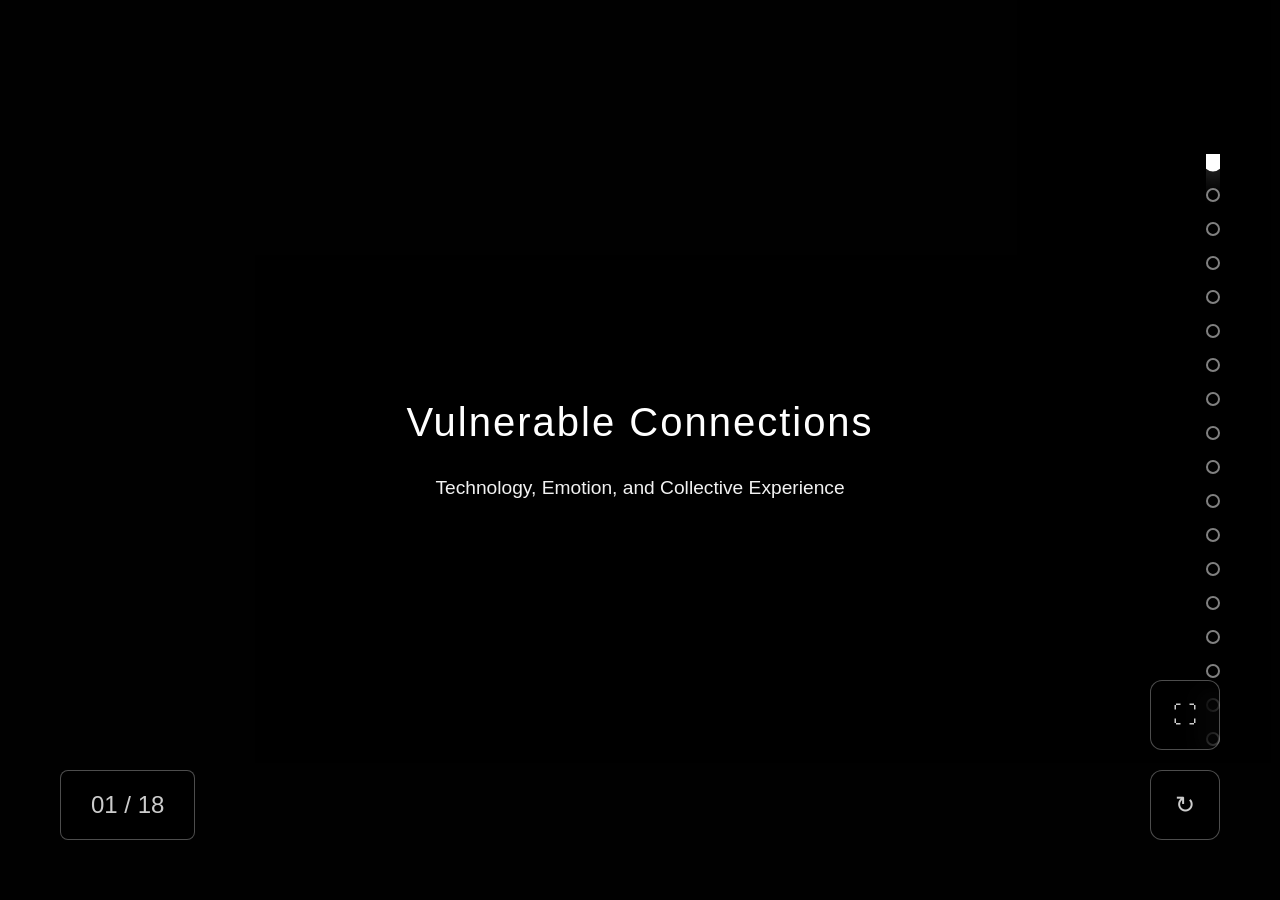
<file: final_presentation/index.html>
<!DOCTYPE html>
<html lang="en">
<head>
    <meta charset="UTF-8">
    <meta name="viewport" content="width=device-width, initial-scale=1.0">
    <title>Vulnerable Connections - Presentation</title>
    <link rel="stylesheet" href="style.css">
</head>
<body>
    <!-- Content will be loaded from content.md file -->
    
    <div class="viewport">
        <div class="world">
            <div class="blur-overlay"></div>

            <div class="section section-1" data-section="1"><div class="section-content"></div></div>
            <div class="section section-2" data-section="2"><div class="section-content"></div></div>
            <div class="section section-3" data-section="3"><div class="section-content"></div></div>
            <div class="section section-4" data-section="4"><div class="section-content"></div></div>
            <div class="section section-5" data-section="5"><div class="section-content"></div></div>
            <div class="section section-6" data-section="6"><div class="section-content"></div></div>
            <div class="section section-7" data-section="7"><div class="section-content"></div></div>
            <div class="section section-8" data-section="8"><div class="section-content"></div></div>
            <div class="section section-9" data-section="9"><div class="section-content"></div></div>
            <div class="section section-10" data-section="10"><div class="section-content"></div></div>
            <div class="section section-11" data-section="11"><div class="section-content"></div></div>
            <div class="section section-12" data-section="12"><div class="section-content"></div></div>
            <div class="section section-13" data-section="13"><div class="section-content"></div></div>
            <div class="section section-14" data-section="14"><div class="section-content"></div></div>
            <div class="section section-15" data-section="15"><div class="section-content"></div></div>
            <div class="section section-16" data-section="16"><div class="section-content"></div></div>
            <div class="section section-17" data-section="17"><div class="section-content"></div></div>
            <div class="section section-18" data-section="18"><div class="section-content"></div></div>
        </div>
    </div>

    <div class="nav-indicators">
        <div class="indicator active" data-section="1"></div>
        <div class="indicator" data-section="2"></div>
        <div class="indicator" data-section="3"></div>
        <div class="indicator" data-section="4"></div>
        <div class="indicator" data-section="5"></div>
        <div class="indicator" data-section="6"></div>
        <div class="indicator" data-section="7"></div>
        <div class="indicator" data-section="8"></div>
        <div class="indicator" data-section="9"></div>
        <div class="indicator" data-section="10"></div>
        <div class="indicator" data-section="11"></div>
        <div class="indicator" data-section="12"></div>
        <div class="indicator" data-section="13"></div>
        <div class="indicator" data-section="14"></div>
        <div class="indicator" data-section="15"></div>
        <div class="indicator" data-section="16"></div>
        <div class="indicator" data-section="17"></div>
        <div class="indicator" data-section="18"></div>
    </div>

    <div class="controls">
        <button class="control-btn" id="fullscreen" title="Fullscreen">⛶</button>
        <button class="control-btn" id="reset" title="Reset">↻</button>
    </div>

    <div class="progress">
        <span id="current-section">01</span> / <span>18</span>
    </div>

    <script src="script.js"></script>
</body>
</html>
</file>
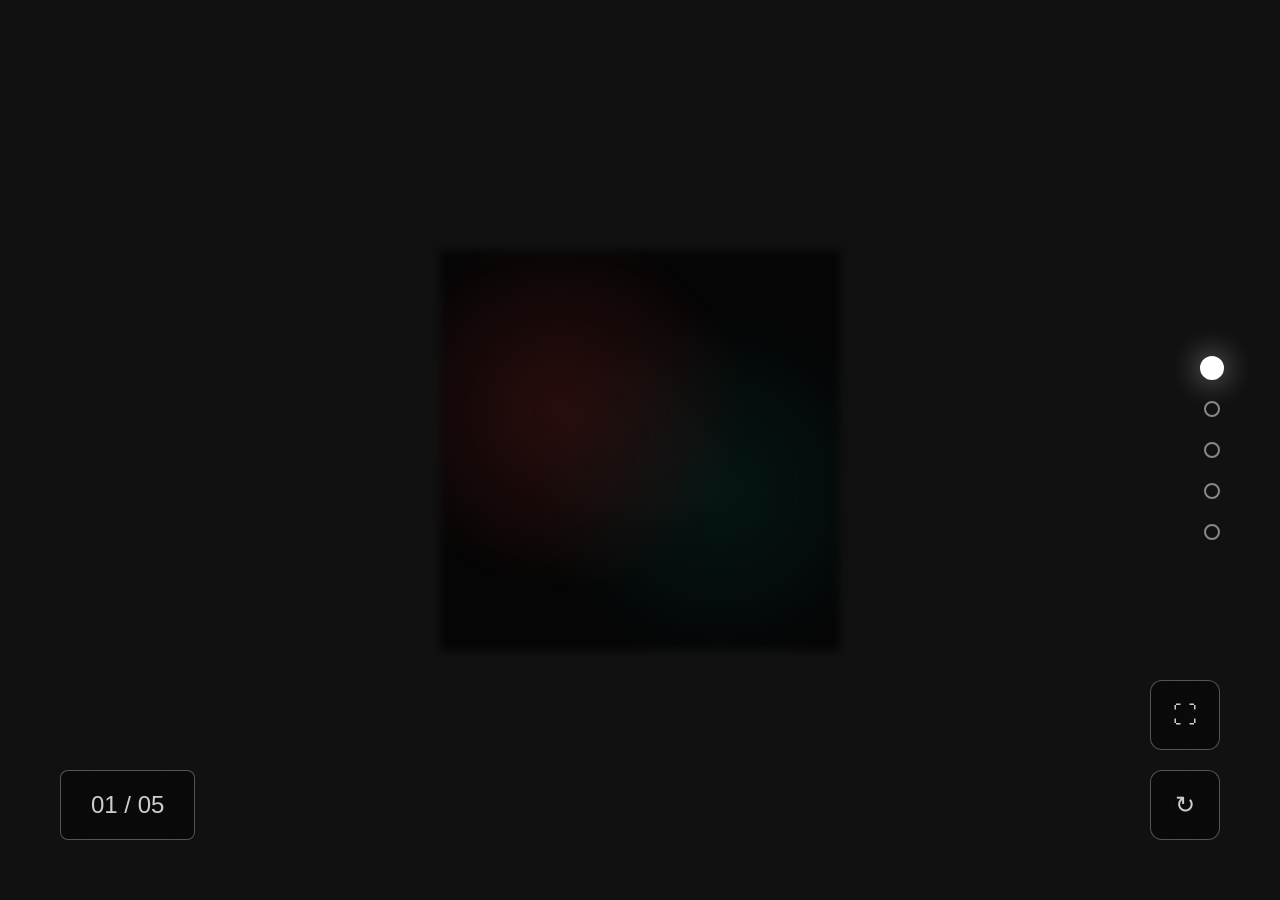
<file: final_presentation/final_presentation.html>
<!DOCTYPE html>
<html lang="en">
<head>
    <meta charset="UTF-8">
    <meta name="viewport" content="width=device-width, initial-scale=1.0">
    <title>Zoom Presentation</title>
    <style>
        * {
            margin: 0;
            padding: 0;
            box-sizing: border-box;
        }

        body {
            font-family: 'Helvetica Neue', Arial, sans-serif;
            overflow: hidden;
            background: #000;
            color: #fff;
            height: 100vh;
            cursor: none;
        }

        /* Main viewport container */
        .viewport {
            position: fixed;
            top: 0;
            left: 0;
            width: 100%;
            height: 100%;
            perspective: 1000px;
            background: #111;
        }

        /* Background world container */
        .world {
            position: absolute;
            top: 50%;
            left: 50%;
            width: 4000px;
            height: 4000px;
            transform-origin: center center;
            transform: translate(-50%, -50%) scale(0.1);
            transition: transform 2s cubic-bezier(0.25, 0.46, 0.45, 0.94);
            background:
                radial-gradient(circle at 30% 40%, rgba(255, 107, 107, 0.3) 0%, transparent 50%),
                radial-gradient(circle at 70% 60%, rgba(78, 205, 196, 0.2) 0%, transparent 50%),
                url('https://images.unsplash.com/photo-1544005313-94ddf0286df2?w=1600&h=1200&fit=crop&crop=faces');
            background-size: 100% 100%, 100% 100%, cover;
            background-position: center;
            filter: blur(50px) saturate(1.5) brightness(0.8);
        }

        /* Blur overlay for out-of-focus state */
        .blur-overlay {
            position: absolute;
            top: 0;
            left: 0;
            width: 100%;
            height: 100%;
            background: rgba(0, 0, 0, 0.7);
            backdrop-filter: blur(30px);
            opacity: 1;
            transition: all 2s ease;
        }

        /* Section containers positioned in the world */
        .section {
            position: absolute;
            width: 800px;
            height: 600px;
            border: 3px solid rgba(255, 255, 255, 0.9);
            border-radius: 12px;
            background: rgba(0, 0, 0, 0.1);
            backdrop-filter: blur(2px);
            opacity: 0;
            transition: all 1.5s ease;
            display: flex;
            align-items: center;
            justify-content: center;
            box-shadow:
                0 0 0 5000px rgba(0, 0, 0, 0.3),
                inset 0 0 60px rgba(255, 255, 255, 0.1);
        }

        .section.active {
            opacity: 1;
            background: rgba(0, 0, 0, 0.05);
            border-color: rgba(255, 255, 255, 1);
            box-shadow:
                0 0 0 5000px rgba(0, 0, 0, 0.8),
                inset 0 0 60px rgba(255, 255, 255, 0.2),
                0 20px 60px rgba(0, 0, 0, 0.5);
        }

        /* Section positioning */
        .section-1 { top: 1700px; left: 1600px; }
        .section-2 { top: 800px; left: 800px; }
        .section-3 { top: 2400px; left: 2800px; }
        .section-4 { top: 1200px; left: 2600px; }
        .section-5 { top: 2800px; left: 1000px; }

        /* Section content */
        .section-content {
            text-align: center;
            padding: 60px;
            max-width: 600px;
            transform: scale(0.8);
            opacity: 0;
            transition: all 1s ease 0.5s;
        }

        .section.active .section-content {
            transform: scale(1);
            opacity: 1;
        }

        .section-content h1 {
            font-size: 4rem;
            font-weight: 200;
            margin-bottom: 30px;
            letter-spacing: 3px;
            color: #fff;
            text-shadow: 0 2px 20px rgba(0, 0, 0, 0.8);
        }

        .section-content p {
            font-size: 1.8rem;
            line-height: 1.6;
            font-weight: 300;
            color: rgba(255, 255, 255, 0.95);
            text-shadow: 0 1px 10px rgba(0, 0, 0, 0.6);
        }

        /* World zoom states */
        .world.zoomed-1 {
            transform: translate(-50%, -50%) translate(-1600px, -1700px) scale(0.8);
            filter: blur(0px) saturate(1.2) brightness(1);
        }
        .world.zoomed-2 {
            transform: translate(-50%, -50%) translate(-800px, -800px) scale(0.85);
            filter: blur(0px) saturate(1.3) brightness(1.1);
        }
        .world.zoomed-3 {
            transform: translate(-50%, -50%) translate(-2800px, -2400px) scale(0.75);
            filter: blur(0px) saturate(1.1) brightness(0.9);
        }
        .world.zoomed-4 {
            transform: translate(-50%, -50%) translate(-2600px, -1200px) scale(0.82);
            filter: blur(0px) saturate(1.4) brightness(1.2);
        }
        .world.zoomed-5 {
            transform: translate(-50%, -50%) translate(-1000px, -2800px) scale(0.78);
            filter: blur(0px) saturate(1.2) brightness(1);
        }

        /* Blur overlay states */
        .blur-overlay.focused {
            opacity: 0;
            backdrop-filter: blur(0px);
        }

        /* Navigation UI */
        .nav-indicators {
            position: fixed;
            right: 60px;
            top: 50%;
            transform: translateY(-50%);
            z-index: 1000;
            display: flex;
            flex-direction: column;
            gap: 25px;
        }

        .indicator {
            width: 16px;
            height: 16px;
            border-radius: 50%;
            border: 2px solid rgba(255, 255, 255, 0.5);
            background: transparent;
            cursor: pointer;
            transition: all 0.4s ease;
        }

        .indicator.active {
            background: rgba(255, 255, 255, 1);
            border-color: rgba(255, 255, 255, 1);
            transform: scale(1.5);
            box-shadow: 0 0 20px rgba(255, 255, 255, 0.6);
        }

        .indicator:hover {
            border-color: rgba(255, 255, 255, 0.8);
            transform: scale(1.2);
        }

        /* Control buttons */
        .controls {
            position: fixed;
            bottom: 60px;
            right: 60px;
            z-index: 1000;
            display: flex;
            flex-direction: column;
            gap: 20px;
        }

        .control-btn {
            width: 70px;
            height: 70px;
            border-radius: 12px;
            border: 1px solid rgba(255, 255, 255, 0.3);
            background: rgba(0, 0, 0, 0.4);
            backdrop-filter: blur(15px);
            color: rgba(255, 255, 255, 0.8);
            cursor: pointer;
            display: flex;
            align-items: center;
            justify-content: center;
            transition: all 0.4s ease;
            font-size: 24px;
        }

        .control-btn:hover {
            background: rgba(255, 255, 255, 0.1);
            border-color: rgba(255, 255, 255, 0.6);
            color: rgba(255, 255, 255, 1);
            transform: scale(1.1);
        }

        /* Progress indicator */
        .progress {
            position: fixed;
            bottom: 60px;
            left: 60px;
            z-index: 1000;
            color: rgba(255, 255, 255, 0.8);
            font-size: 1.5rem;
            font-weight: 300;
            background: rgba(0, 0, 0, 0.4);
            backdrop-filter: blur(15px);
            padding: 20px 30px;
            border-radius: 8px;
            border: 1px solid rgba(255, 255, 255, 0.3);
        }

        /* Transition states */
        .transitioning .world {
            transition-duration: 2.5s;
        }

        .transitioning .blur-overlay {
            transition-duration: 2.5s;
        }

        /* Zoom out state */
        .world.zoom-out {
            transform: translate(-50%, -50%) scale(0.05);
            filter: blur(80px) saturate(2) brightness(0.6);
        }

        .blur-overlay.zoom-out {
            opacity: 1;
            backdrop-filter: blur(50px);
        }
    </style>
</head>
<body>
    <div class="viewport">
        <!-- World container with all sections -->
        <div class="world">
            <div class="blur-overlay"></div>

            <!-- Section 1 -->
            <div class="section section-1" data-section="1">
                <div class="section-content">
                    <h1>Perception</h1>
                    <p>Perception is a journey through light and shadow, where <strong>identity meets abstraction</strong>. Vision thrives beyond the tangible realm, transforming raw sensory data into meaningful narrative.</p>
                </div>
            </div>

            <!-- Section 2 -->
            <div class="section section-2" data-section="2">
                <div class="section-content">
                    <h1>Essence</h1>
                    <p>Transcending physical boundaries and embracing the <strong>pure essence of movement</strong> through space and time. Dance becomes a universal language that speaks through gesture and form.</p>
                </div>
            </div>

            <!-- Section 3 -->
            <div class="section section-3" data-section="3">
                <div class="section-content">
                    <h1>Philosophy</h1>
                    <p>Through <strong>creative expression</strong>, we discover new dimensions of human connection and artistic interpretation. The best digital art amplifies human experience rather than replacing it.</p>
                </div>
            </div>

            <!-- Section 4 -->
            <div class="section section-4" data-section="4">
                <div class="section-content">
                    <h1>Innovation</h1>
                    <p>Breaking conventional barriers, we <strong>forge new paths</strong> in digital storytelling and immersive experiences. Innovation happens at the intersection of art, technology, and human need.</p>
                </div>
            </div>

            <!-- Section 5 -->
            <div class="section section-5" data-section="5">
                <div class="section-content">
                    <h1>Future</h1>
                    <p>The journey continues as we <strong>explore uncharted territories</strong> of creative possibility and human expression. The future belongs to those who bridge technology and creativity.</p>
                </div>
            </div>
        </div>
    </div>

    <!-- Navigation -->
    <div class="nav-indicators">
        <div class="indicator active" data-section="1"></div>
        <div class="indicator" data-section="2"></div>
        <div class="indicator" data-section="3"></div>
        <div class="indicator" data-section="4"></div>
        <div class="indicator" data-section="5"></div>
    </div>

    <!-- Controls -->
    <div class="controls">
        <button class="control-btn" id="fullscreen" title="Fullscreen">⛶</button>
        <button class="control-btn" id="reset" title="Reset">↻</button>
    </div>

    <!-- Progress -->
    <div class="progress">
        <span id="current-section">01</span> / <span>05</span>
    </div>

    <script>
        class ZoomPresentation {
            constructor() {
                this.currentSection = 1;
                this.totalSections = 5;
                this.isTransitioning = false;
                this.world = document.querySelector('.world');
                this.blurOverlay = document.querySelector('.blur-overlay');
                this.viewport = document.querySelector('.viewport');
                this.init();
            }

            init() {
                this.bindEvents();
                this.showSection(1);
            }

            bindEvents() {
                // Mouse wheel with smooth zoom transition
                window.addEventListener('wheel', (e) => {
                    e.preventDefault();
                    if (this.isTransitioning) return;

                    if (e.deltaY > 0) {
                        this.nextSection();
                    } else {
                        this.prevSection();
                    }
                }, { passive: false });

                // Touch events
                let touchStartY = 0;
                document.addEventListener('touchstart', (e) => {
                    touchStartY = e.touches[0].clientY;
                });

                document.addEventListener('touchend', (e) => {
                    if (this.isTransitioning) return;
                    const touchEndY = e.changedTouches[0].clientY;
                    const diff = touchStartY - touchEndY;

                    if (Math.abs(diff) > 80) {
                        if (diff > 0) {
                            this.nextSection();
                        } else {
                            this.prevSection();
                        }
                    }
                });

                // Keyboard navigation
                document.addEventListener('keydown', (e) => {
                    if (this.isTransitioning) return;

                    switch(e.key) {
                        case 'ArrowDown':
                        case ' ':
                        case 'PageDown':
                            e.preventDefault();
                            this.nextSection();
                            break;
                        case 'ArrowUp':
                        case 'PageUp':
                            e.preventDefault();
                            this.prevSection();
                            break;
                        case 'Home':
                            e.preventDefault();
                            this.showSection(1);
                            break;
                        case 'End':
                            e.preventDefault();
                            this.showSection(this.totalSections);
                            break;
                    }
                });

                // Indicator navigation
                document.querySelectorAll('.indicator').forEach((indicator, index) => {
                    indicator.addEventListener('click', () => {
                        if (this.isTransitioning) return;
                        this.showSection(index + 1);
                    });
                });

                // Control buttons
                document.getElementById('reset').addEventListener('click', () => {
                    this.showSection(1);
                });

                document.getElementById('fullscreen').addEventListener('click', () => {
                    this.toggleFullscreen();
                });
            }

            nextSection() {
                if (this.currentSection < this.totalSections) {
                    this.transitionToSection(this.currentSection + 1);
                }
            }

            prevSection() {
                if (this.currentSection > 1) {
                    this.transitionToSection(this.currentSection - 1);
                }
            }

            transitionToSection(targetSection) {
                this.isTransitioning = true;
                this.viewport.classList.add('transitioning');

                // Phase 1: Zoom out with heavy blur
                this.world.classList.add('zoom-out');
                this.blurOverlay.classList.add('zoom-out');

                // Phase 2: Switch to target section (during heavy blur)
                setTimeout(() => {
                    this.currentSection = targetSection;
                    this.updateUI();

                    // Remove zoom-out and apply target zoom
                    this.world.classList.remove('zoom-out');
                    this.world.className = `world zoomed-${this.currentSection}`;

                    this.blurOverlay.classList.remove('zoom-out');
                    this.blurOverlay.classList.add('focused');
                }, 1000);

                // Phase 3: Complete transition
                setTimeout(() => {
                    this.viewport.classList.remove('transitioning');
                    this.isTransitioning = false;
                }, 2500);
            }

            showSection(sectionNum) {
                if (sectionNum === this.currentSection && !this.isTransitioning) return;

                this.currentSection = sectionNum;

                // Apply zoom transformation
                this.world.className = `world zoomed-${sectionNum}`;
                this.blurOverlay.classList.add('focused');

                this.updateUI();

                // Small delay to ensure smooth transition
                setTimeout(() => {
                    this.isTransitioning = false;
                }, 2000);
            }

            updateUI() {
                // Update sections
                document.querySelectorAll('.section').forEach((section, index) => {
                    if (index === this.currentSection - 1) {
                        section.classList.add('active');
                    } else {
                        section.classList.remove('active');
                    }
                });

                // Update indicators
                document.querySelectorAll('.indicator').forEach((indicator, index) => {
                    if (index === this.currentSection - 1) {
                        indicator.classList.add('active');
                    } else {
                        indicator.classList.remove('active');
                    }
                });

                // Update progress
                document.getElementById('current-section').textContent =
                    this.currentSection.toString().padStart(2, '0');
            }

            toggleFullscreen() {
                if (!document.fullscreenElement) {
                    document.documentElement.requestFullscreen().catch(() => {
                        console.log('Fullscreen not supported');
                    });
                } else {
                    document.exitFullscreen();
                }
            }
        }

        // Initialize presentation
        document.addEventListener('DOMContentLoaded', () => {
            new ZoomPresentation();
        });
    </script>
</body>
</html>
</file>
<file: final_presentation/style.css>
* {
    margin: 0;
    padding: 0;
    box-sizing: border-box;
}

body {
    font-family: 'Helvetica Neue', Arial, sans-serif;
    overflow: hidden;
    background: #000;
    color: #fff;
    height: 100vh;
    cursor: none;
}

/* Main viewport container */
.viewport {
    position: fixed;
    top: 0;
    left: 0;
    width: 100%;
    height: 100%;
    perspective: 1000px;
    background: #111;
}

/* Background world - 슬라이드 컨테이너 */
.world {
    position: absolute;
    top: 0;
    left: 0;
    width: 1800vw; /* 18개 섹션 × 100vw */
    height: 100%;
    background: #111;
    display: flex;
    transition: transform 0.8s ease;
    transform: translateX(0);
}

/* Blur overlay for out-of-focus state */
.blur-overlay {
    position: absolute;
    top: 0;
    left: 0;
    width: 100%;
    height: 100%;
    background: rgba(0, 0, 0, 0.5);
    backdrop-filter: blur(10px);
    opacity: 0;
    transition: all 2s ease;
}

/* Section containers - 슬라이드 방식 */
.section {
    width: 100vw;
    height: 100vh;
    flex-shrink: 0;
    background: rgba(0, 0, 0, 0.95);
    display: flex;
    align-items: center;
    justify-content: center;
    position: relative;
}

/* 활성 섹션 스타일 제거 - 슬라이드에서는 불필요 */

/* Section content */
.section-content {
    text-align: center;
    padding: 40px;
    width: 100%;
    height: 100%;
    display: flex;
    flex-direction: column;
    justify-content: center;
    align-items: center;
    transform: scale(1);
    opacity: 1;
    transition: all 0.5s ease;
    z-index: 1000;
    position: relative;
}

.section.active .section-content {
    transform: scale(1) !important;
    opacity: 1 !important;
    z-index: 1001 !important;
}

.section-content h1 {
    font-size: 2.5rem !important;
    font-weight: 200 !important;
    margin-bottom: 25px !important;
    letter-spacing: 2px !important;
    color: #ffffff !important;
    text-shadow: 0 3px 20px rgba(0, 0, 0, 1) !important;
    text-align: center !important;
    line-height: 1.3 !important;
}

.section-content p {
    font-size: 1.2rem !important;
    line-height: 1.6 !important;
    font-weight: 300 !important;
    color: rgba(255, 255, 255, 0.95) !important;
    text-shadow: 0 2px 10px rgba(0, 0, 0, 0.9) !important;
    text-align: center !important;
    max-width: 90% !important;
    margin: 0 auto !important;
}

.section-content strong {
    color: #4ecdc4;
    font-weight: bold;
}

.section-content em {
    color: #ff6b6b;
    font-style: italic;
}

.section-content img {
    max-width: 100%;
    max-height: 400px;
    object-fit: contain;
    border-radius: 10px;
    margin: 20px 0;
    box-shadow: 0 10px 30px rgba(0, 0, 0, 0.5);
}

/* World zoom states - 각 섹션을 화면 정중앙으로 가져오기 */
.world.zoomed-1 { transform: translate(-50%, -50%) translate(-2000px, -2000px) scale(0.5); filter: blur(0px); }
.world.zoomed-2 { transform: translate(-50%, -50%) translate(-1500px, -1500px) scale(0.5); filter: blur(0px); }
.world.zoomed-3 { transform: translate(-50%, -50%) translate(-2500px, -2500px) scale(0.5); filter: blur(0px); }
.world.zoomed-4 { transform: translate(-50%, -50%) translate(-2200px, -1800px) scale(0.5); filter: blur(0px); }
.world.zoomed-5 { transform: translate(-50%, -50%) translate(-1800px, -2200px) scale(0.5); filter: blur(0px); }
.world.zoomed-6 { transform: translate(-50%, -50%) translate(-2000px, -1200px) scale(0.5); filter: blur(0px); }
.world.zoomed-7 { transform: translate(-50%, -50%) translate(-2400px, -2800px) scale(0.5); filter: blur(0px); }
.world.zoomed-8 { transform: translate(-50%, -50%) translate(-1200px, -1600px) scale(0.5); filter: blur(0px); }
.world.zoomed-9 { transform: translate(-50%, -50%) translate(-2800px, -2400px) scale(0.5); filter: blur(0px); }
.world.zoomed-10 { transform: translate(-50%, -50%) translate(-1700px, -2700px) scale(0.5); filter: blur(0px); }
.world.zoomed-11 { transform: translate(-50%, -50%) translate(-2700px, -1300px) scale(0.5); filter: blur(0px); }
.world.zoomed-12 { transform: translate(-50%, -50%) translate(-1300px, -1700px) scale(0.5); filter: blur(0px); }
.world.zoomed-13 { transform: translate(-50%, -50%) translate(-2300px, -1100px) scale(0.5); filter: blur(0px); }
.world.zoomed-14 { transform: translate(-50%, -50%) translate(-1400px, -2600px) scale(0.5); filter: blur(0px); }
.world.zoomed-15 { transform: translate(-50%, -50%) translate(-2600px, -1400px) scale(0.5); filter: blur(0px); }
.world.zoomed-16 { transform: translate(-50%, -50%) translate(-2100px, -2900px) scale(0.5); filter: blur(0px); }
.world.zoomed-17 { transform: translate(-50%, -50%) translate(-1600px, -2100px) scale(0.5); filter: blur(0px); }
.world.zoomed-18 { transform: translate(-50%, -50%) translate(-2900px, -1900px) scale(0.5); filter: blur(0px); }

/* Blur overlay states */
.blur-overlay.focused {
    opacity: 0;
    backdrop-filter: blur(0px);
}

/* Navigation UI */
.nav-indicators {
    position: fixed;
    right: 60px;
    top: 50%;
    transform: translateY(-50%);
    z-index: 1000;
    display: flex;
    flex-direction: column;
    gap: 20px;
    max-height: 80vh;
    overflow-y: auto;
}

.indicator {
    width: 14px;
    height: 14px;
    border-radius: 50%;
    border: 2px solid rgba(255, 255, 255, 0.5);
    background: transparent;
    cursor: pointer;
    transition: all 0.4s ease;
}

.indicator.active {
    background: rgba(255, 255, 255, 1);
    border-color: rgba(255, 255, 255, 1);
    transform: scale(1.5);
    box-shadow: 0 0 20px rgba(255, 255, 255, 0.6);
}

.indicator:hover {
    border-color: rgba(255, 255, 255, 0.8);
    transform: scale(1.2);
}

/* Control buttons */
.controls {
    position: fixed;
    bottom: 60px;
    right: 60px;
    z-index: 1000;
    display: flex;
    flex-direction: column;
    gap: 20px;
}

.control-btn {
    width: 70px;
    height: 70px;
    border-radius: 12px;
    border: 1px solid rgba(255, 255, 255, 0.3);
    background: rgba(0, 0, 0, 0.4);
    backdrop-filter: blur(15px);
    color: rgba(255, 255, 255, 0.8);
    cursor: pointer;
    display: flex;
    align-items: center;
    justify-content: center;
    transition: all 0.4s ease;
    font-size: 24px;
}

.control-btn:hover {
    background: rgba(255, 255, 255, 0.1);
    border-color: rgba(255, 255, 255, 0.6);
    color: rgba(255, 255, 255, 1);
    transform: scale(1.1);
}

/* Progress indicator */
.progress {
    position: fixed;
    bottom: 60px;
    left: 60px;
    z-index: 1000;
    color: rgba(255, 255, 255, 0.8);
    font-size: 1.5rem;
    font-weight: 300;
    background: rgba(0, 0, 0, 0.4);
    backdrop-filter: blur(15px);
    padding: 20px 30px;
    border-radius: 8px;
    border: 1px solid rgba(255, 255, 255, 0.3);
}

/* Transition states */
.transitioning .world {
    transition-duration: 2.5s;
}

.transitioning .blur-overlay {
    transition-duration: 2.5s;
}

/* Zoom out state */
.world.zoom-out {
    transform: translate(-50%, -50%) scale(0.05);
    filter: blur(80px) saturate(2) brightness(0.6);
}

.blur-overlay.zoom-out {
    opacity: 1;
    backdrop-filter: blur(50px);
}

/* Hide content source */
.content-source {
    display: none;
}
</file>
